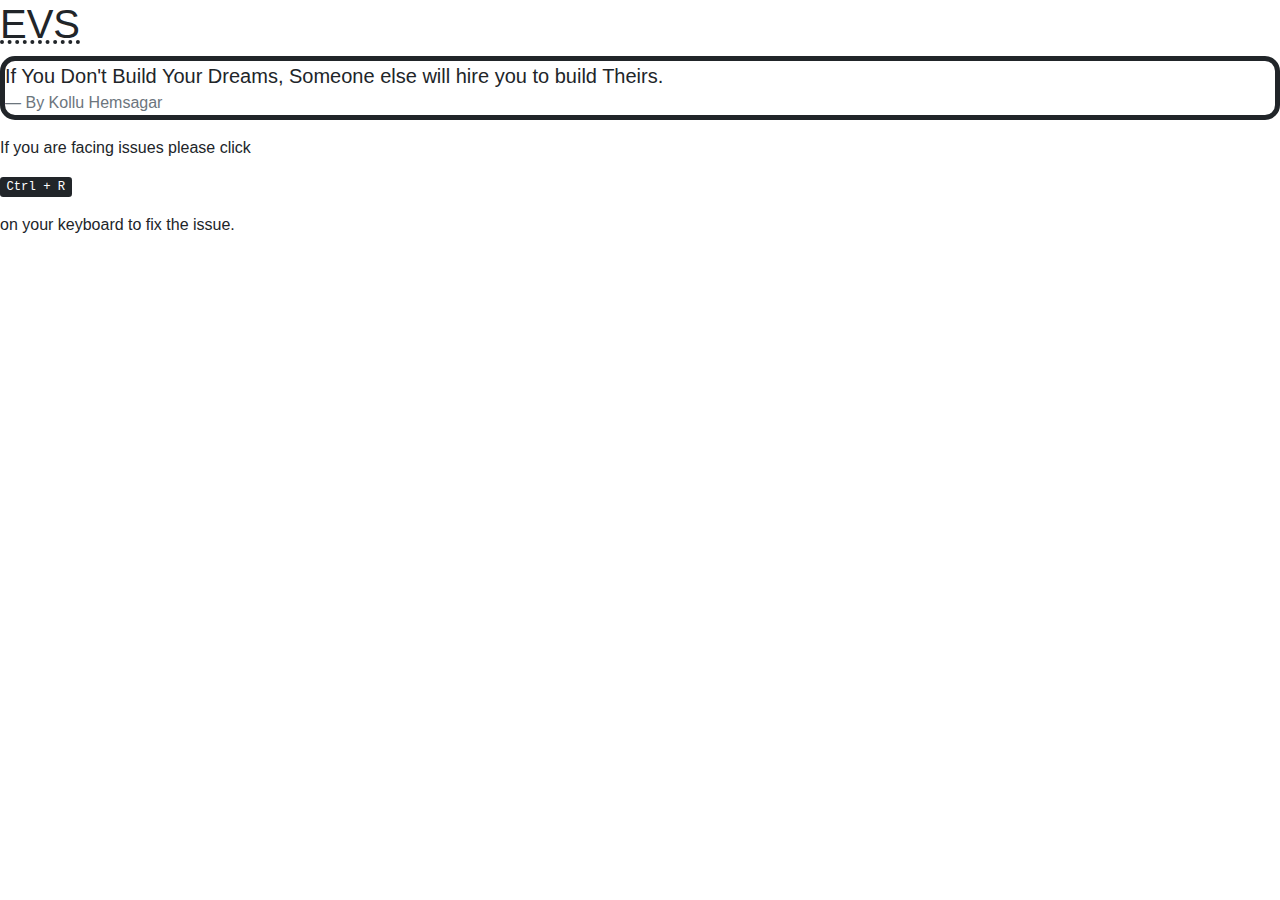
<file: index.html>
<!DOCTYPE html>
<html lang="en">
<head>
    <meta charset="UTF-8">
    <meta name="viewport" content="width=device-width, initial-scale=1.0">
    <link rel="stylesheet" href="https://maxcdn.bootstrapcdn.com/bootstrap/4.3.1/css/bootstrap.min.css">
    
    <script src="https://maxcdn.bootstrapcdn.com/bootstrap/4.3.1/js/bootstrap.min.js">

    </script>
    <title>Typography</title>
</head>
<body>
    <h1><abbr title="Environmental Studies">EVS</abbr></h1>
    <blockquote class="blockquote" style="border: 5px solid; border-radius: 15px;">If You Don't Build Your Dreams, Someone else will hire you to build Theirs.<footer class="blockquote-footer">By Kollu Hemsagar</footer></blockquote>
    
    <p>If you are facing issues please click <pre><kbd>Ctrl + R</kbd></pre> on your keyboard to fix the issue.</p>
    
   
</body>
</html>
</file>
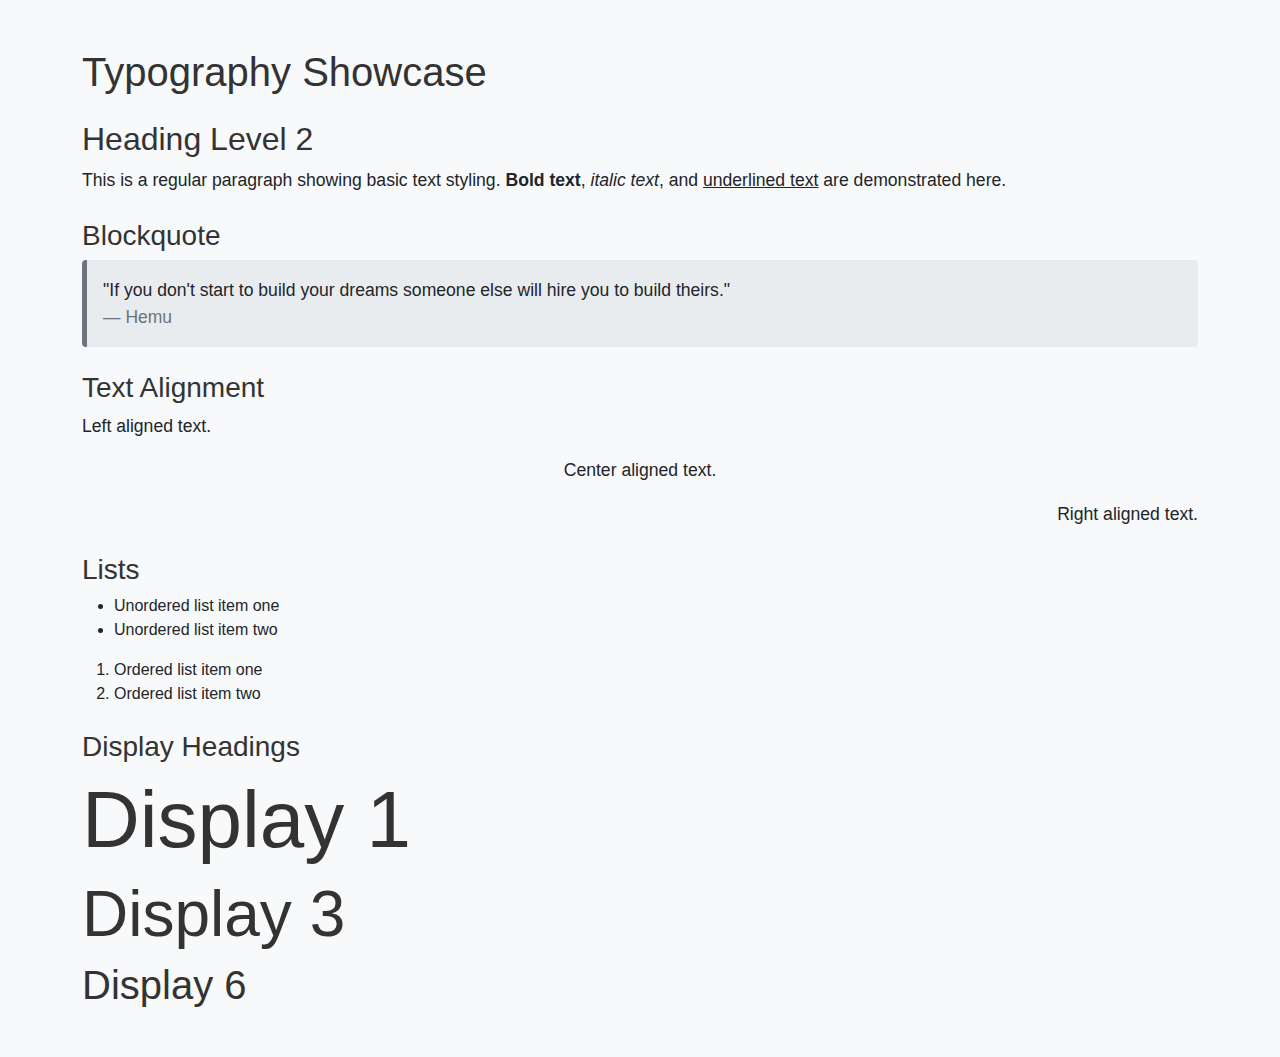
<file: project.html>
<!DOCTYPE html>
<html lang="en">

<head>
    <meta charset="UTF-8">
    <title>Typography Webpage</title>
    <link href="https://cdn.jsdelivr.net/npm/bootstrap@5.3.3/dist/css/bootstrap.min.css" rel="stylesheet">
    <link rel="stylesheet" href="project.css">
</head>

<body>

    <div class="container my-5">
        <h1 class="mb-4">Typography Showcase</h1>

        <h2>Heading Level 2</h2>
        <p>This is a regular paragraph showing basic text styling. <strong>Bold text</strong>, <em>italic text</em>, and
            <u>underlined text</u> are demonstrated here.</p>

        <h3 class="mt-4">Blockquote</h3>
        <blockquote class="blockquote">
            <p>"If you don't start to build your dreams someone else will hire you to build theirs."</p>
            <footer class="blockquote-footer">Hemu</footer>
        </blockquote>

        <h3 class="mt-4">Text Alignment</h3>
        <p class="text-start">Left aligned text.</p>
        <p class="text-center">Center aligned text.</p>
        <p class="text-end">Right aligned text.</p>

        <h3 class="mt-4">Lists</h3>
        <ul>
            <li>Unordered list item one</li>
            <li>Unordered list item two</li>
        </ul>

        <ol>
            <li>Ordered list item one</li>
            <li>Ordered list item two</li>
        </ol>

        <h3 class="mt-4">Display Headings</h3>
        <h1 class="display-1">Display 1</h1>
        <h1 class="display-3">Display 3</h1>
        <h1 class="display-6">Display 6</h1>

    </div>

</body>

</html>
</file>
<file: project.css>
body {
    background-color: #f8f9fa;
    font-family: 'Segoe UI', sans-serif;
}

h1,
h2,
h3 {
    color: #333;
}

p {
    font-size: 1.1rem;
    line-height: 1.6;
}

.blockquote {
    padding: 1rem;
    background-color: #e9ecef;
    border-left: 5px solid #6c757d;
    border-radius: 0.25rem;
}
</file>
